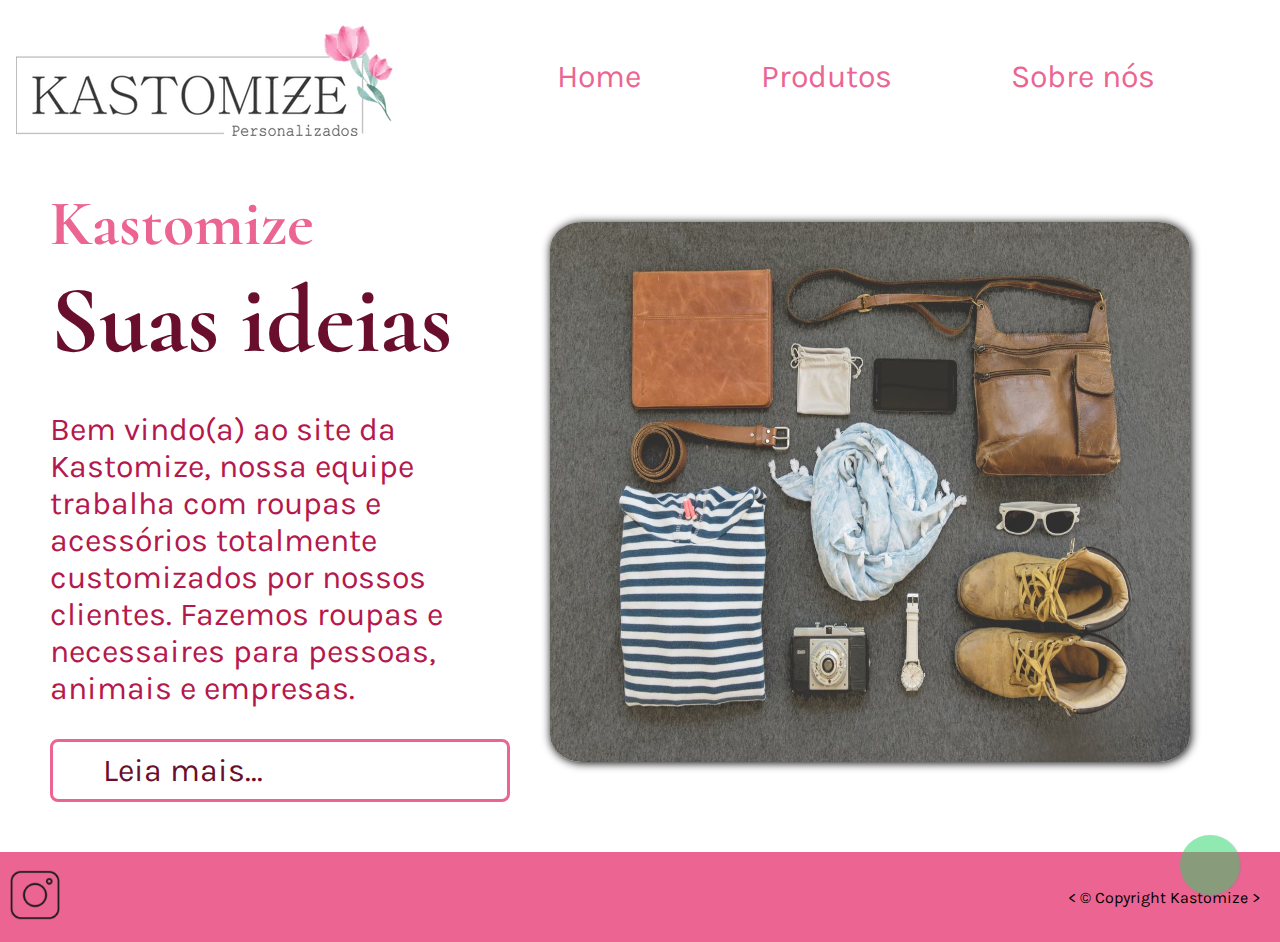
<file: kastomize-home/index.html>
<!DOCTYPE html>
<html lang="pt-BR">
<head>
    <meta charset="UTF-8">
    <meta name="viewport" content="width=device-width, initial-scale=1.0">
    <!-- CSS -->
    <link rel="stylesheet" href="style.css">

    <!--Font Awesome-->
    <link rel="stylesheet" href="https://cdnjs.cloudflare.com/ajax/libs/font-awesome/4.5.0/css/font-awesome.min.css" integrity="sha512-+L4yy6FRcDGbXJ9mPG8MT/3UCDzwR9gPeyFNMCtInsol++5m3bk2bXWKdZjvybmohrAsn3Ua5x8gfLnbE1YkOg==" crossorigin="anonymous" referrerpolicy="no-referrer"/>

    <!-- Fonts-->
    <link rel="preconnect" href="https://fonts.googleapis.com">
    <link rel="preconnect" href="https://fonts.gstatic.com" crossorigin>
    <link href="https://fonts.googleapis.com/css2?family=Cormorant&family=Dancing+Script&family=Karla&display=swap" rel="stylesheet">

    <!-- Favicon-->
    <link rel="shortcut icon" href="./assets/favicon_io (1)/favicon-32x32.png" type="image/x-icon">
    
    <title>Kastomize</title>
</head>
<body>
    <header id="header">
        <nav>
            <img src="./images/logo.webp">
            <ul>
                <li><a href="../kastomize-home/index.html">Home</a></li>
                <li><a href="../kastomize_produtos/produtos.html">Produtos</a></li>
                <li><a href="../kastomize-sobre/sobre.html">Sobre nós</a></li>
            </ul>
        </nav>
    </header>

    <main id="main">
        <article class="content">
            <h1>Kastomize</h1>
            <h2>Suas ideias</h2>
            <p>Bem vindo(a) ao site da Kastomize, nossa equipe trabalha com roupas e acessórios totalmente customizados por nossos clientes. Fazemos roupas e necessaires para pessoas, animais e empresas.</p>
            <a href="../kastomize-sobre/sobre.html">Leia mais...</a>
        </article>
        <figure class="figure">
            <img src="./images/essaqui.jpg" alt="">
        </figure>
    </main>

    <footer>
        <p>&lt; &copy; Copyright Kastomize &gt;</p>
        <a href="https://www.instagram.com/kastomize_/" target="_blank"><img src="./assets/instagram_logo.webp" alt="Logo Instagram" class="instagram"></a>

        <a class="whatsapp" href="https://wa.me/5517997356536" target="_blank">
            <i class="fa fa-whatsapp"></i>
        </a>
    </footer>
</body>
</html>
</file>
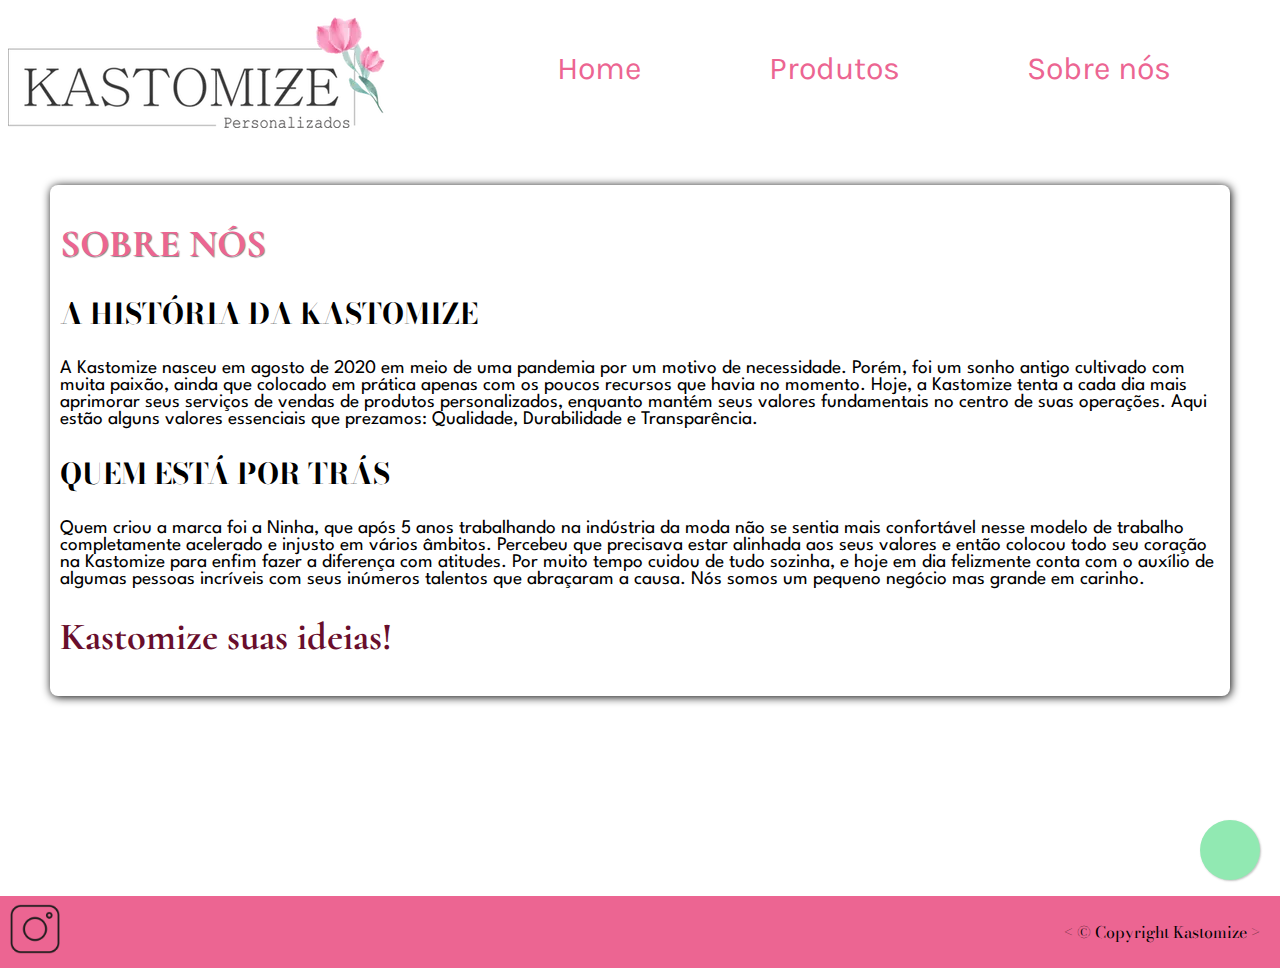
<file: kastomize-sobre/sobre.html>
<!DOCTYPE html>
<html lang="pt-BR">
<head>
    <meta charset="UTF-8">
    <meta http-equiv="X-UA-Compatible" content="IE=edge">
    <meta name="viewport" content="width=device-width, initial-scale=1.0">
    <!-- FONTS League Spartan -->
    <link rel="preconnect" href="https://fonts.googleapis.com%22%3E/
    <link rel="preconnect" href="https://fonts.gstatic.com/" crossorigin>
    <link href="https://fonts.googleapis.com/css2?family=League+Spartan:wght@200;400;600&display=swap" rel="stylesheet">
    <!-- FONTS -->
    <link rel="preconnect" href="https://fonts.googleapis.com">
    <link rel="preconnect" href="https://fonts.gstatic.com" crossorigin>
    <link href="https://fonts.googleapis.com/css2?family=Cormorant&family=Dancing+Script&family=Karla&display=swap" rel="stylesheet">
    <link rel="preconnect" href="https://fonts.googleapis.com">
    <link rel="preconnect" href="https://fonts.gstatic.com" crossorigin>
    <link href="https://fonts.googleapis.com/css2?family=Bodoni+Moda:wght@500&display=swap" rel="stylesheet">

    <!--Font Awesome whatsapp logo-->
    <link rel="stylesheet" href="https://cdnjs.cloudflare.com/ajax/libs/font-awesome/4.5.0/css/font-awesome.min.css" integrity="sha512-+L4yy6FRcDGbXJ9mPG8MT/3UCDzwR9gPeyFNMCtInsol++5m3bk2bXWKdZjvybmohrAsn3Ua5x8gfLnbE1YkOg==" crossorigin="anonymous" referrerpolicy="no-referrer" />

    <!-- CSS -->
    <link rel="stylesheet" href="style.css">
    <link rel="shortcut icon" href="./assets/favicon_io (1)/favicon-32x32.png" type="image/x-icon">
    <title>Kastomize | Sobre</title>

</head>
<body>
    <header id="header">
        <nav>
            <img src="./images/logo.webp">
            <ul>
                <li><a href="../kastomize-home/index.html">Home</a></li>
                <li><a href="../kastomize_produtos/produtos.html">Produtos</a></li>
                <li><a href="../kastomize-sobre/sobre.html">Sobre nós</a></li>
            </ul>
        </nav>
    </header>

    <main id="main">
        <h1 class="s">SOBRE NÓS</h1>
        
         <h2 class="a">A HISTÓRIA DA KASTOMIZE</h2>
         <p>A Kastomize nasceu em agosto de 2020 em meio de uma pandemia por um motivo de necessidade. Porém, foi um sonho antigo cultivado com muita paixão, ainda que colocado em prática apenas com os poucos recursos que havia no momento. Hoje, a Kastomize tenta a cada dia mais aprimorar seus serviços de vendas de produtos personalizados, enquanto mantém seus valores fundamentais no centro de suas operações. Aqui estão alguns valores essenciais que prezamos: Qualidade, Durabilidade e Transparência. </p>
         
            <h2 class="q">QUEM ESTÁ POR TRÁS</h2>
         <p>Quem criou a marca foi a Ninha, que após 5 anos trabalhando na indústria da moda não se sentia mais confortável nesse modelo de trabalho completamente acelerado e injusto em vários âmbitos. Percebeu que precisava estar alinhada aos seus valores e então colocou todo seu coração na Kastomize para enfim fazer a diferença com atitudes. Por muito tempo cuidou de tudo sozinha, e hoje em dia felizmente conta com o auxílio de algumas pessoas incríveis com seus inúmeros talentos que abraçaram a causa. Nós somos um pequeno negócio mas grande em carinho. </p>

         <h1 class="a">Kastomize suas ideias!</h1>
    </main>
 
    <footer>
        <p>&lt; &copy; Copyright Kastomize &gt;</p>
        <a href="https://www.instagram.com/kastomize_/" target="_blank"><img src="./assets/instagram_logo.webp" alt="Logo Instagram" class="instagram"></a>

        <a class="whatsapp" href="https://web.whatsapp.com/send?phone=5517997356536" target="_blank">
            <i class="fa fa-whatsapp"></i>
        </a>
    </footer>
</body>
</html>
</file>
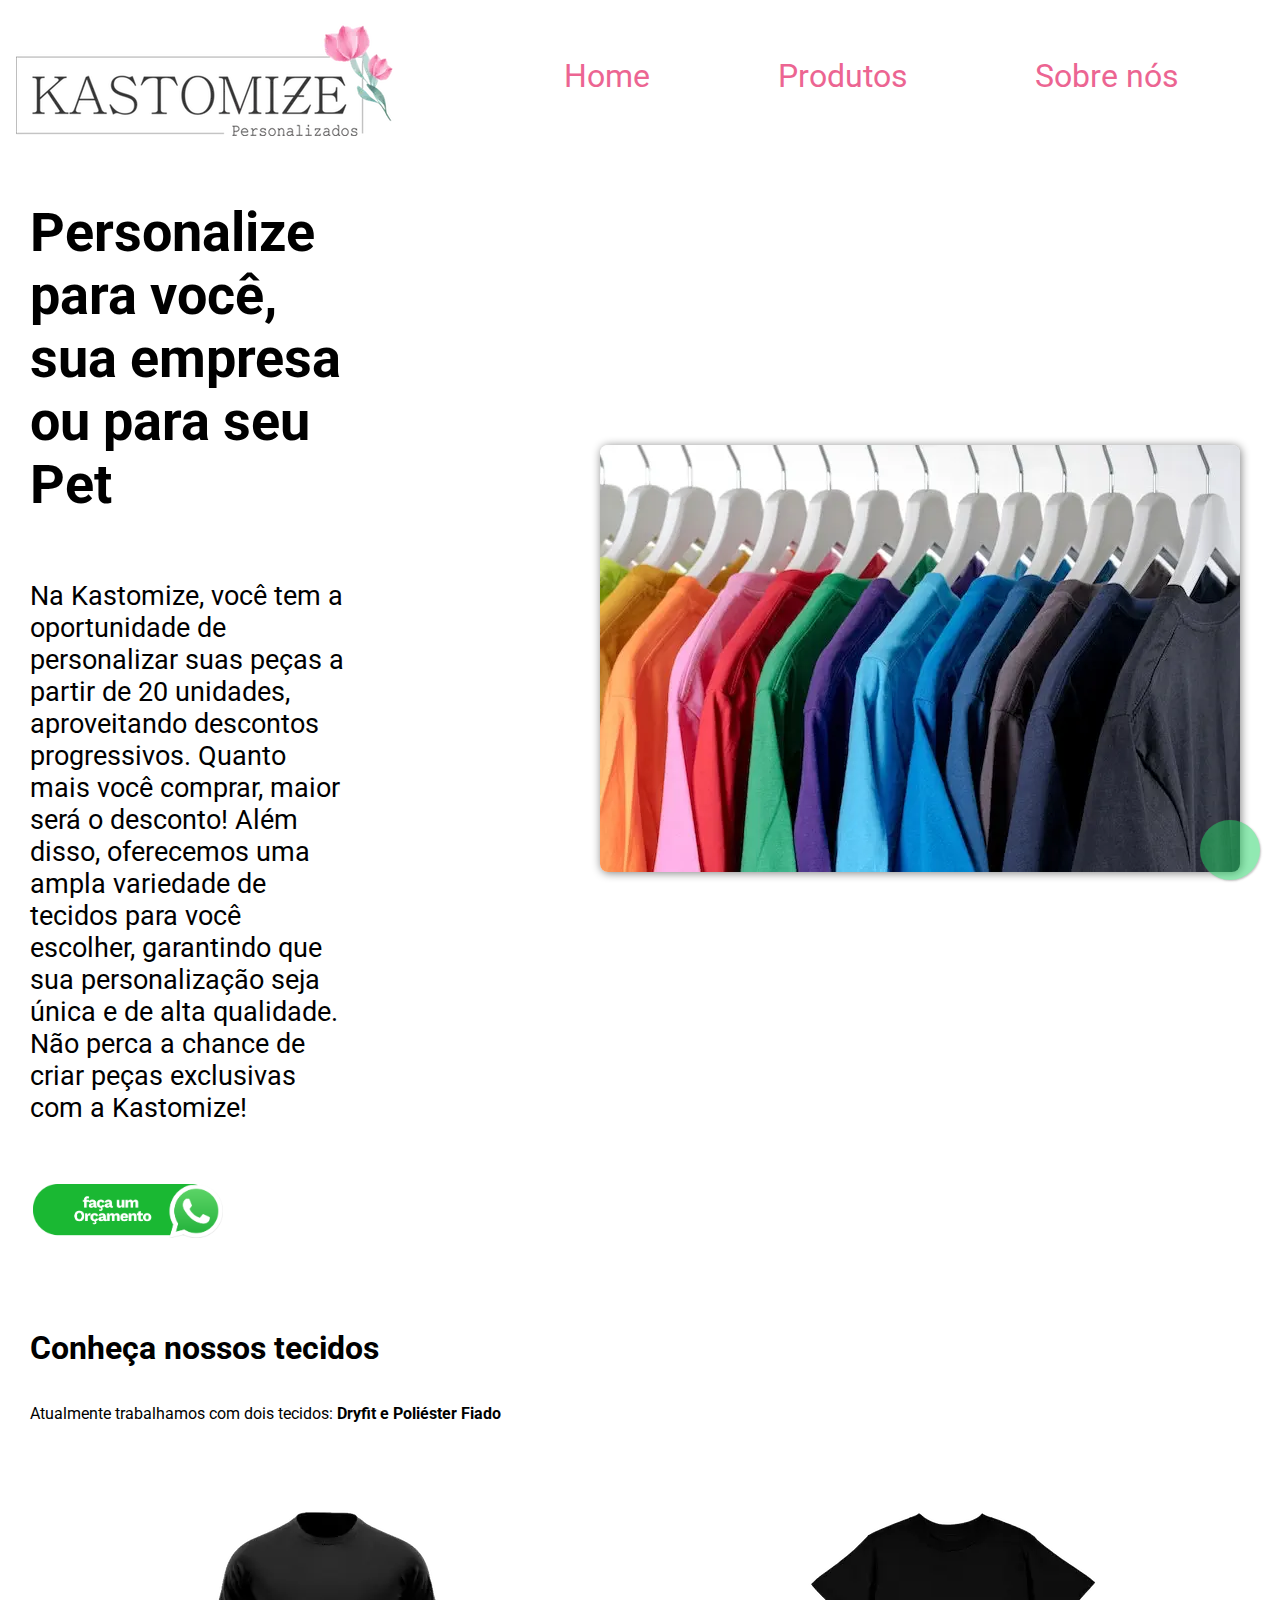
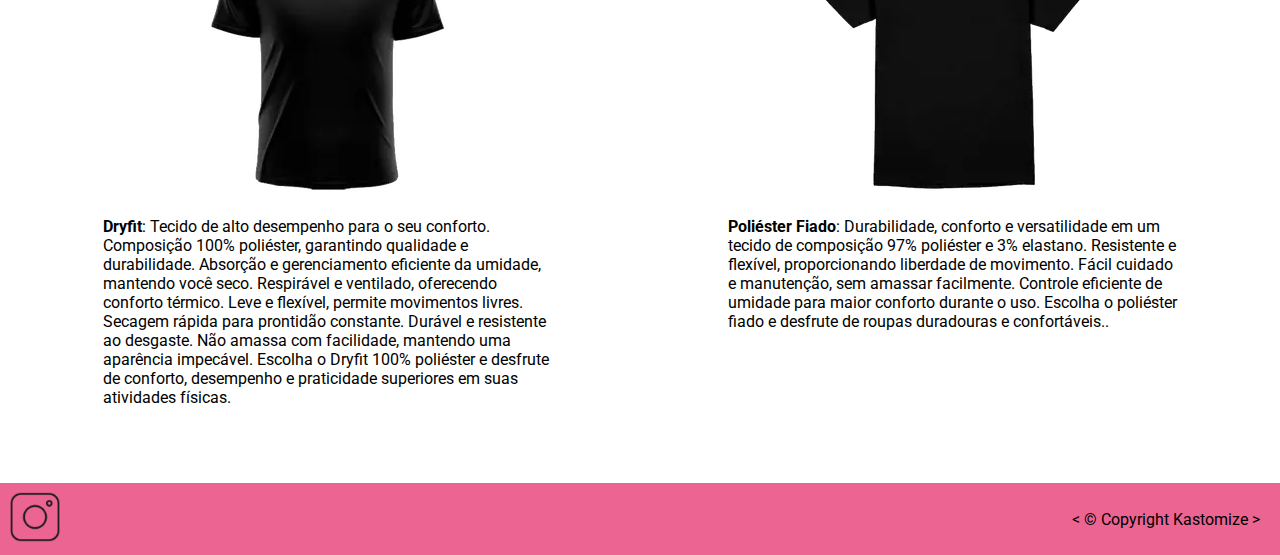
<file: kastomize_produtos/produtos.html>
<!DOCTYPE html>
<html lang="pt_BR">

<head>
    <meta charset="UTF-8">
    <meta http-equiv="X-UA-Compatible" content="IE=edge">
    <meta name="viewport" content="width=device-width, initial-scale=1.0">
    <title>Kastomize | Produtos</title>
    <!-- FONTS -->
    <link rel="preconnect" href="https://fonts.googleapis.com">
    <link rel="preconnect" href="https://fonts.gstatic.com" crossorigin>
    <link href="https://fonts.googleapis.com/css2?family=Roboto&display=swap" rel="stylesheet">
    <!--Font Awesome whatsapp logo-->
    <link rel="stylesheet" href="https://cdnjs.cloudflare.com/ajax/libs/font-awesome/4.5.0/css/font-awesome.min.css" integrity="sha512-+L4yy6FRcDGbXJ9mPG8MT/3UCDzwR9gPeyFNMCtInsol++5m3bk2bXWKdZjvybmohrAsn3Ua5x8gfLnbE1YkOg==" crossorigin="anonymous" referrerpolicy="no-referrer" />
    <!--favicon-->
    <link rel="shortcut icon" href="./assets/favicon_io (1)/favicon-32x32.png" type="image/x-icon">
    <!-- CSS -->
    <link rel="stylesheet" href="style.css">
</head>

<body>
    <header id="header">
        <nav>
            <img src="./imagens/logo.webp">
            <ul>
                <li><a href="../kastomize-home/index.html">Home</a></li>
                <li><a href="../kastomize_produtos/produtos.html">Produtos</a></li>
                <li><a href="../kastomize-sobre/sobre.html">Sobre nós</a></li>
            </ul>
        </nav>
    </header>
    <main>
        <div class="texto">
            <h1>Personalize para você, sua empresa ou para seu Pet </h1>
            <p>Na Kastomize, você tem a oportunidade de personalizar suas peças a partir de 20 unidades, aproveitando
                descontos progressivos. Quanto mais você comprar, maior será o desconto! Além disso, oferecemos uma
                ampla variedade de tecidos para você escolher, garantindo que sua personalização seja única e de alta
                qualidade. Não perca a chance de criar peças exclusivas com a Kastomize!</p>
        </div>
        <div class="imagem"><img src="./imagens/roupascabide.webp"></div>
    </main>

    <article>
        <a href="https://web.whatsapp.com/send?phone=5517997356536" target="_blank"> <img src="./imagens/orcamento.webp" alt="faça um orçamento"></a>
    </article>

    <div class="container">
        <p>
            <h1>Conheça nossos tecidos</h1>
            <p>Atualmente trabalhamos com dois tecidos: <strong>Dryfit e Poliéster Fiado</strong></p>
        </p>
        <div class="produtos">
            <div class="produto">
                <div class="produto-content">
                    <img src="imagens/dryfit.webp">
                    <p>
                        <strong>Dryfit</strong>: Tecido de alto desempenho para o seu conforto. Composição 100% poliéster, garantindo
                            qualidade e durabilidade. Absorção e gerenciamento eficiente da umidade, mantendo você seco.
                            Respirável e ventilado, oferecendo conforto térmico. Leve e flexível, permite movimentos livres.
                            Secagem rápida para prontidão constante. Durável e resistente ao desgaste. Não amassa com
                            facilidade, mantendo uma aparência impecável. Escolha o Dryfit 100% poliéster e desfrute de
                            conforto, desempenho e praticidade superiores em suas atividades físicas.
                    </p>
                </div>
            </div>
            <div class="produto">
                <div class="produto-content">
                    <img src="imagens/poliesterfiado.webp">
                    <p>
                        <strong>Poliéster Fiado</strong>: Durabilidade, conforto e versatilidade em um tecido de composição 97% poliéster e 3% elastano. Resistente e flexível, proporcionando liberdade de movimento. Fácil cuidado e manutenção, sem amassar facilmente. Controle eficiente de umidade para maior conforto durante o uso. Escolha o poliéster fiado e desfrute de roupas duradouras e confortáveis..
                    </p>   
                </div>
            </div>
        </div>
    </div>

    <footer>
        <p>&lt; &copy; Copyright Kastomize &gt;</p>
        <a href="https://www.instagram.com/kastomize_/" target="_blank"><img src="./assets/instagram_logo.webp" alt="Logo Instagram" class="instagram"></a>

        <a class="whatsapp" href="https://web.whatsapp.com/send?phone=5517997356536" target="_blank">
            <i class="fa fa-whatsapp"></i>
        </a>
    </footer>
</body>

</html>
</file>
<file: kastomize-home/style.css>
::-webkit-scrollbar {
    width: 8px;
  }
  
  ::-webkit-scrollbar-track {
    background-color: #2c2c31;
  }
  
  ::-webkit-scrollbar-thumb {
    background-color: #9e9ea0;;
  }
  
  @keyframes entering {
    from {
      opacity: 0;
      transform: translateY(-200px);
    }
  
    to {
      opacity: 1;
      transform: translateY(0);
    }
  }


:root {
    --body-bg-color: #E91E63;
    --txt-color: #EC6592;
    --h2-color: #690E2C;
    --p-color: #B5184C;
    
    font-family: 'Cormorant', serif;
    font-family: 'Dancing Script', cursive;
    font-family: 'Karla', sans-serif;   
    font-size: 16px;
}

body {
    animation: entering 0.7s ease-in-out;
    width: 100vw;
    height: 100vh;
    
    margin: 0;
    padding: 0;
    box-sizing: border-box;
}

/* header */
header#header {
    width: 100%;
    height: 15vh;

}

header#header nav {
    padding: 16px;
    
    display: flex;
    align-items: center;
    justify-content: space-around;
    gap: 1px;
}

header#header ul {
    width: 90%;
    
    display: flex;
    align-items: center;
    justify-content: space-evenly;

    list-style: none;
}

ul a {
    padding: 10px;
    
    font-size: 2rem;
    text-decoration: none;
    color: var(--txt-color);
}

ul a:hover {
    display: inherit;
    transform: scale(1.2);
    transition: ease-in-out 0.3s;
    
    color: white;
    background-color: var(--txt-color);
    border-radius: 8px;
}

/* main */
main#main {
    padding: 50px;
    
    display: flex;
    align-items: center;
    justify-content: center;
}

article.content {
    padding: 0;
    
    font-size: 2rem;
    
    display: flex;
    flex-direction: column;
    
    width: 50vw;
}

article.content h1 {
    margin: 0;
    font-size: 4rem;
    
    font-family: 'Cormorant', serif;

    color: var(--txt-color);
}

article.content h2 {
    margin: 0;
    font-size: 6rem;
    font-family: 'Cormorant', serif;

    color: var(--h2-color);
}

article.content p {
    color: var(--p-color);
}

article.content a {
    border: 3px solid var(--txt-color);
    border-radius: 8px;

    padding: 10px 50px 10px 50px;
    
    text-decoration: none;
    color: var(--h2-color);
}

article.content a:hover {
    background-color: var(--h2-color);
    border: none;
    color: white;
    transition: ease-in-out 0.3s;
}

figure.figure img {
    width: 50vw;
    height: 60vh;

    border-radius: 5%;
    box-shadow: 1px 1px 10px black;
}


/* footer */
footer {
    display: flex;
    flex-direction: row-reverse;
    justify-content: space-between;
    align-items: center;
    
    position: relative;
    bottom: 0;
    right: 0;
    
    height: 10vh;
    width: 100vw;
    
    background-color: var(--txt-color);
}

footer p {
    margin-right: 20px;
}

footer img.instagram {
    width: 50px;
    margin-left: 10px;
}

footer img:hover {
    transform: scale(1.3);
    transition: all 0.3s;
}

footer a.whatsapp {
    display: flex;
    align-items: center;
    justify-content: center;
    text-decoration: none;
    
    position: fixed;
    width: 60px;
    height: 60px;

    opacity: 0.5;

    bottom: 5px;
    right: 40px;
    background-color: #25d366;
    color: #fff;
    border-radius: 50%;

    font-size: 30px;
    box-shadow: 1px 1px 2px #888;

    z-index: 1000;
}

footer a.whatsapp:hover {
    transform: scale(1.2);
    transition: all 0.3s;
    
    background-color: darkcyan;
}

/* media query */
@media (max-width: 855px) {
    
    header {
        height: auto;
    }
        
    nav, nav ul {
        flex-direction: column;
    }
    
    nav ul {
        justify-content: initial;
    }
    
    nav ul li {
        margin: 10px 0;
        text-align: left;
    }
    
    main#main {
        margin-top: 40%;
        display: flex;
        flex-direction: column;
    }

    article.content {
        width: 100%;
    }

    article.content h1 {
        font-size: 4rem;
    }

    article.content h2 {
        font-size: 3rem;
    }

    article.content a {
        border: none;
    }

    figure.figure img{
        display: none;
    }
}
</file>
<file: kastomize-sobre/style.css>
::-webkit-scrollbar {
    width: 8px;
  }
  
  ::-webkit-scrollbar-track {
    background-color: #2c2c31;
  }
  
  ::-webkit-scrollbar-thumb {
    background-color: #9e9ea0;;
  }
  
  @keyframes entering {
    from {
      opacity: 0;
      transform: translateY(-200px);
    }
  
    to {
      opacity: 1;
      transform: translateY(0);
    }
  }


:root {
    --body-bg-color: #E91E63;
    --txt-color: #EC6592;
    --h2-color: #690E2C;
    --p-color: #B5184C;
    
    font-family: 'Cormorant', serif;
   /* font-family: 'Dancing Script', cursive; */
    font-family: 'Karla', sans-serif;   
    font-family: 'League Spartan', sans-serif;
    font-family: 'Bodoni Moda', serif;
    font-size: 16px;
}

body {
    animation: entering 0.7s ease-in-out;
    width: 100vw;
    height: 100vh;
    
    margin: 0;
    padding: 0;
    box-sizing: border-box;
}

/* header */
header#header {
    width: 100%;
    height: 15vh;

    font-family: 'Karla', sans-serif;   
}

header#header nav {
    padding: 8px; 
    width: 100%;
    
    display: flex;
    align-items: center;
    justify-content: space-around;
    gap: 1px;
}

header#header ul {
    width: 90%;
    
    display: flex;
    align-items: center;
    justify-content: space-evenly;

    list-style: none;
}

ul a {
    padding: 10px;
    
    font-size: 2rem;
    text-decoration: none;
    color: var(--txt-color);
}

ul a:hover {
    display: inherit;
    transform: scale(1.2);
    transition: ease-in-out 0.3s;
    
    color: white;
    background-color: var(--txt-color);
    border-radius: 8px;
}

/* main */
main#main {
    border-radius: 8px;
    box-shadow: 1px 1px 10px black;
   /* background-color: rgb(248, 224, 228); */
    
    margin: 50px;
    margin-bottom: 200px;
    padding: 10px;
    
    font-size: 1.2rem;
}

/* main#main span {
    color: var(--p-color);
} */

main#main h1{
    color: var(--txt-color);
    
    font-family: 'Cormorant', serif;
}

main#main h1.s {
    text-shadow: 1px 1px 1px grey;
}

main#main h1.a {
    color: var(--h2-color);
}

main#main h2 {
  /*  color: var(--h2-color); 
    text-shadow: 2px 2px 5px grey; */
    
    font-family: 'Bodoni Moda', serif;
}

main#main p {
   /* color: var(--p-color); */
    
    font-family: 'League Spartan', sans-serif;
}


/* footer */
footer {
    position: relative;
    bottom: 0;
    
    display: flex;
    flex-direction: row-reverse;
    justify-content: space-between;
    align-items: center;

    height: 8vh;
    width: 100vw;
    
    background-color: var(--txt-color);
}

footer p {
    margin-right: 20px;
}

footer img.instagram {
    width: 50px;
    margin-left: 10px;
}

footer img:hover {
    transform: scale(1.1);
    transition: all 0.3s;
}

footer a.whatsapp {
    display: flex;
    align-items: center;
    justify-content: center;
    text-decoration: none;

    opacity: 0.5;
    
    position: fixed;
    bottom: 20px;
    right: 20px;

    width: 60px;
    height: 60px;

    background-color: #25d366;
    color: #fff;
    border-radius: 50%;

    font-size: 30px;
    box-shadow: 1px 1px 2px #888;
}

footer a.whatsapp:hover {
    transform: scale(1.1);
    transition: all 0.3s;
    
    background-color: darkcyan;
}


/* media query */
@media (max-width: 855px) {
    
    header {
        height: auto;
    }
        
    nav, nav ul {
        flex-direction: column;
    }
    
    nav ul {
        justify-content: initial;
    }
    
    nav ul li {
        margin: 10px 0;
        text-align: left;
    }
    
    main#main {
        margin-top: 40%;
        display: flex;
        flex-direction: column;
    }

    footer {
        position: relative;
        bottom: 0;
    }
}

@media (max-width: 520px) {
    main#main {
        margin-top: 50%;
    }
}
</file>
<file: kastomize_produtos/style.css>
::-webkit-scrollbar {
    width: 8px;
  }
  
  ::-webkit-scrollbar-track {
    background-color: #2c2c31;
  }
  
  ::-webkit-scrollbar-thumb {
    background-color: #9e9ea0;;
  }
  
  @keyframes entering {
    from {
      opacity: 0;
      transform: translateY(-200px);
    }
  
    to {
      opacity: 1;
      transform: translateY(0);
    }
  }

body {
    animation: entering 0.7s ease-in-out;
    font-family: 'Roboto', sans-serif;
    overflow-x: hidden;

    margin: 0;
}

:root {
    --body-bg-color: #E91E63;
    --txt-color: #EC6592;
    --h2-color: #690E2C;
    --p-color: #B5184C;
    font-size: 16px;
}

/* header */
header#header {
    width: 100%;
    height: 15vh;

}

header#header nav {
    padding: 16px;
    width: 100%;
    
    display: flex;
    align-items: center;
    justify-content: space-around;
}

header#header ul {
    width: 90%;
    
    display: flex;
    align-items: center;
    justify-content: space-evenly;

    list-style: none;
}

ul a {
    padding: 10px;
    
    font-size: 2rem;
    text-decoration: none;
    color: var(--txt-color);
}

ul a:hover {
    display: inherit;
    transform: scale(1.2);
    transition: ease-in-out 0.3s;
    
    color: white;
    background-color: var(--txt-color);
    border-radius: 8px;
}

/* main */
main {
    display: flex;
    flex-direction: row;    
    align-items: center;
    width: calc(100vw - 20px);
    margin: 30px;
}

.imagem img {
    border-radius: 8px;
    box-shadow: 1px 1px 10px rgb(128, 128, 128);
    
    margin-right: 50px;
  /*   */
}

.texto {
    font-size: 1.7rem;
    padding-right: 20%;
}

article {
    margin: 30px;
}

article img:hover {
    transform: scale(1.3);
    transition:  all 0.3s;
}



details {
    width: 35%;
    background: #696969;
    margin-bottom: .5rem;
    border-radius: 5px;
    overflow: hidden;
    color: #ffffff;
}

div {
    display: flex;
    flex-direction: column;
    align-items: center;
    justify-content: center;
}

.container {
    display: flex;
    flex-direction: column;
    align-items: initial;
    justify-content: intial;
    margin: 30px;
}

.produtos {
    display: grid; 
    grid-template-columns: repeat(2, 1fr); 
    grid-template-rows: 1fr; 
    grid-column-gap: 30px;
    grid-row-gap: 0px; 
    margin: 30px 0;
}

.produto {
    display: flex;
    align-items: center;
    justify-content: flex-start;
    flex-direction: column;
    height: 100%;
}

.produto-content {
    max-width: 450px;
}


/* footer */
footer {
    position: relative;
    bottom: 0;
    
    display: flex;
    flex-direction: row-reverse;
    justify-content: space-between;
    align-items: center;

    height: 8vh;
    width: 100vw;
    
    background-color: var(--txt-color);
}

footer p {
    margin-right: 20px;
}

footer img.instagram {
    width: 50px;
    margin-left: 10px;
}

footer img:hover {
    transform: scale(1.1);
    transition: all 0.3s;
}

footer a.whatsapp {
    display: flex;
    align-items: center;
    justify-content: center;
    text-decoration: none;

    opacity: 0.5;
    
    position: fixed;
    bottom: 20px;
    right: 20px;

    width: 60px;
    height: 60px;

    background-color: #25d366;
    color: #fff;
    border-radius: 50%;

    font-size: 30px;
    box-shadow: 1px 1px 2px #888;
}

footer a.whatsapp:hover {
    transform: scale(1.1);
    transition: all 0.3s;
    
    background-color: darkcyan;
}

@media (max-width: 855px) {
    header#header {
        height: auto;
    }
    
    nav, nav ul {
        flex-direction: column;
    }

    nav ul {
        justify-content: initial;
    }

    nav ul li {
        margin: 10px 0;
        text-align: left;
    }

    main {
        flex-direction: column-reverse;
    }

    .imagem img {
        margin: auto;
    }

    .produtos {
        grid-template-columns: repeat(1, 1fr);
        grid-row-gap: 30px;
    }
}
</file>
